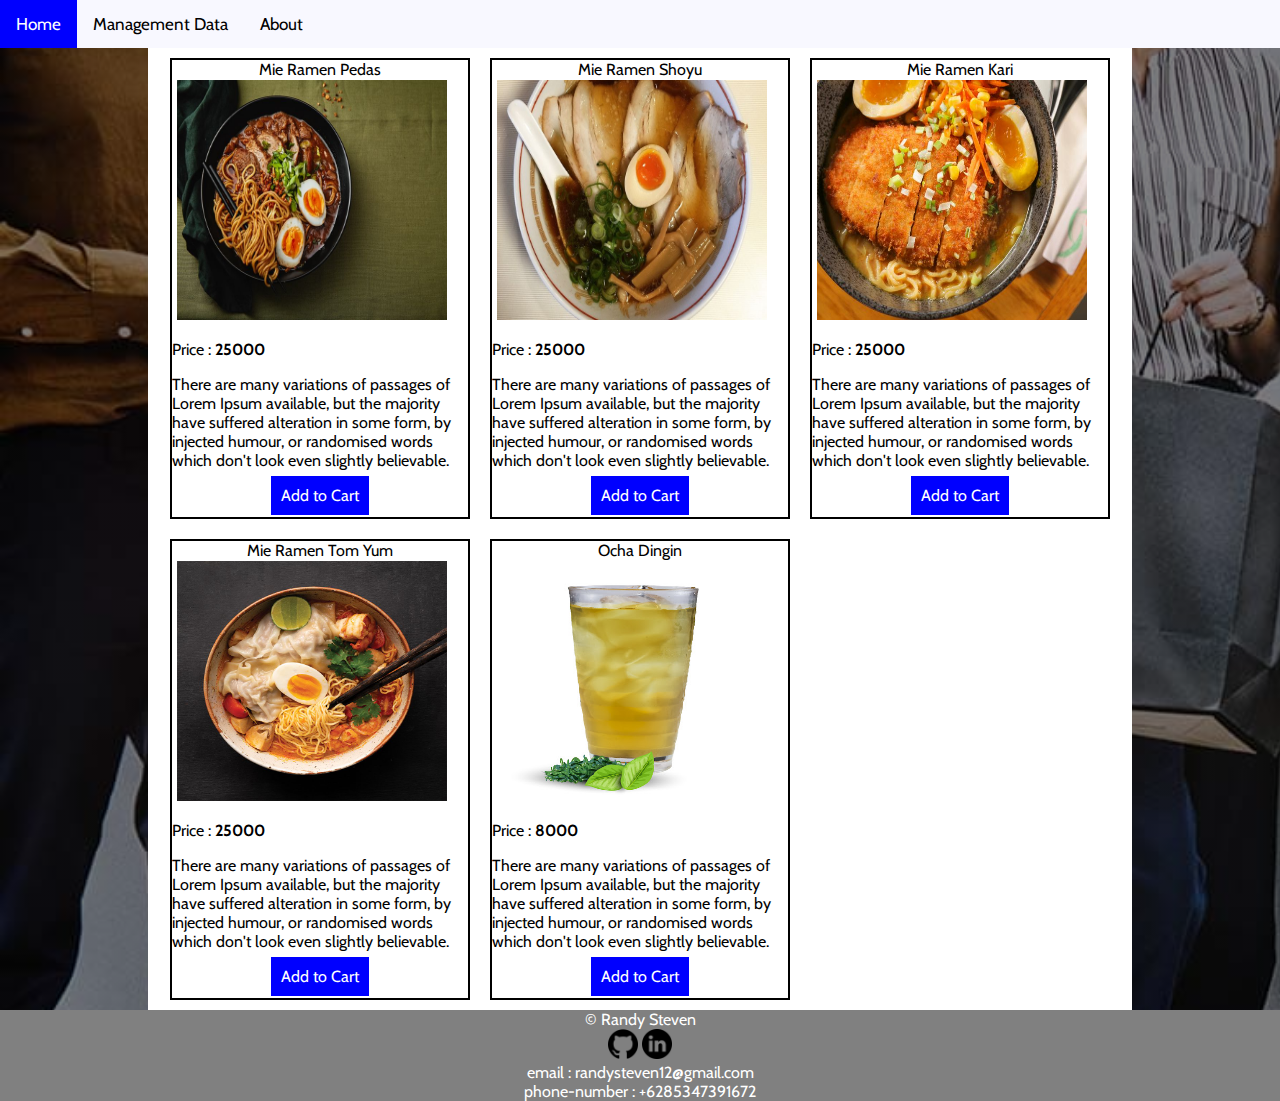
<file: index.html>
<!DOCTYPE html>
<html lang="en">
<head>
    <meta charset="UTF-8">
    <meta http-equiv="X-UA-Compatible" content="IE=edge">
    <meta name="viewport" content="width=device-width, initial-scale=1.0">
    <title>Website Penjualan</title>
    <link rel="stylesheet" href="public/css/style.css">
    <link href='https://fonts.googleapis.com/css?family=Cabin' rel='stylesheet'>
</head>
<body>

    <div class="topnav">
        <a class="active" href="index.html">Home</a>
        <a href="dashboard.html">Management Data</a>
        <a href="about.html">About</a>
    </div>

    <div class="container">
        <div class="grid-3" id="product">
        </div>
    </div>

    <footer>
        &copy; Randy Steven <br>
                <a href="https://github.com/RandySteven"><img src="./public/assets/images/github-logo.png" width="30" alt=""></a>
                <a href="https://www.linkedin.com/in/randy-steven-a41a76192/"><img src="./public/assets/images/linkedin.png" width="30" alt=""></a>
            <div>
                email : randysteven12@gmail.com <br>
                phone-number : +6285347391672
            </div>
        </div>
    </footer>
    
    <script src="./public/js/script.js"></script>
    <noscript>This browser doesn't support javascript</noscript>
</body>
</html>
</file>
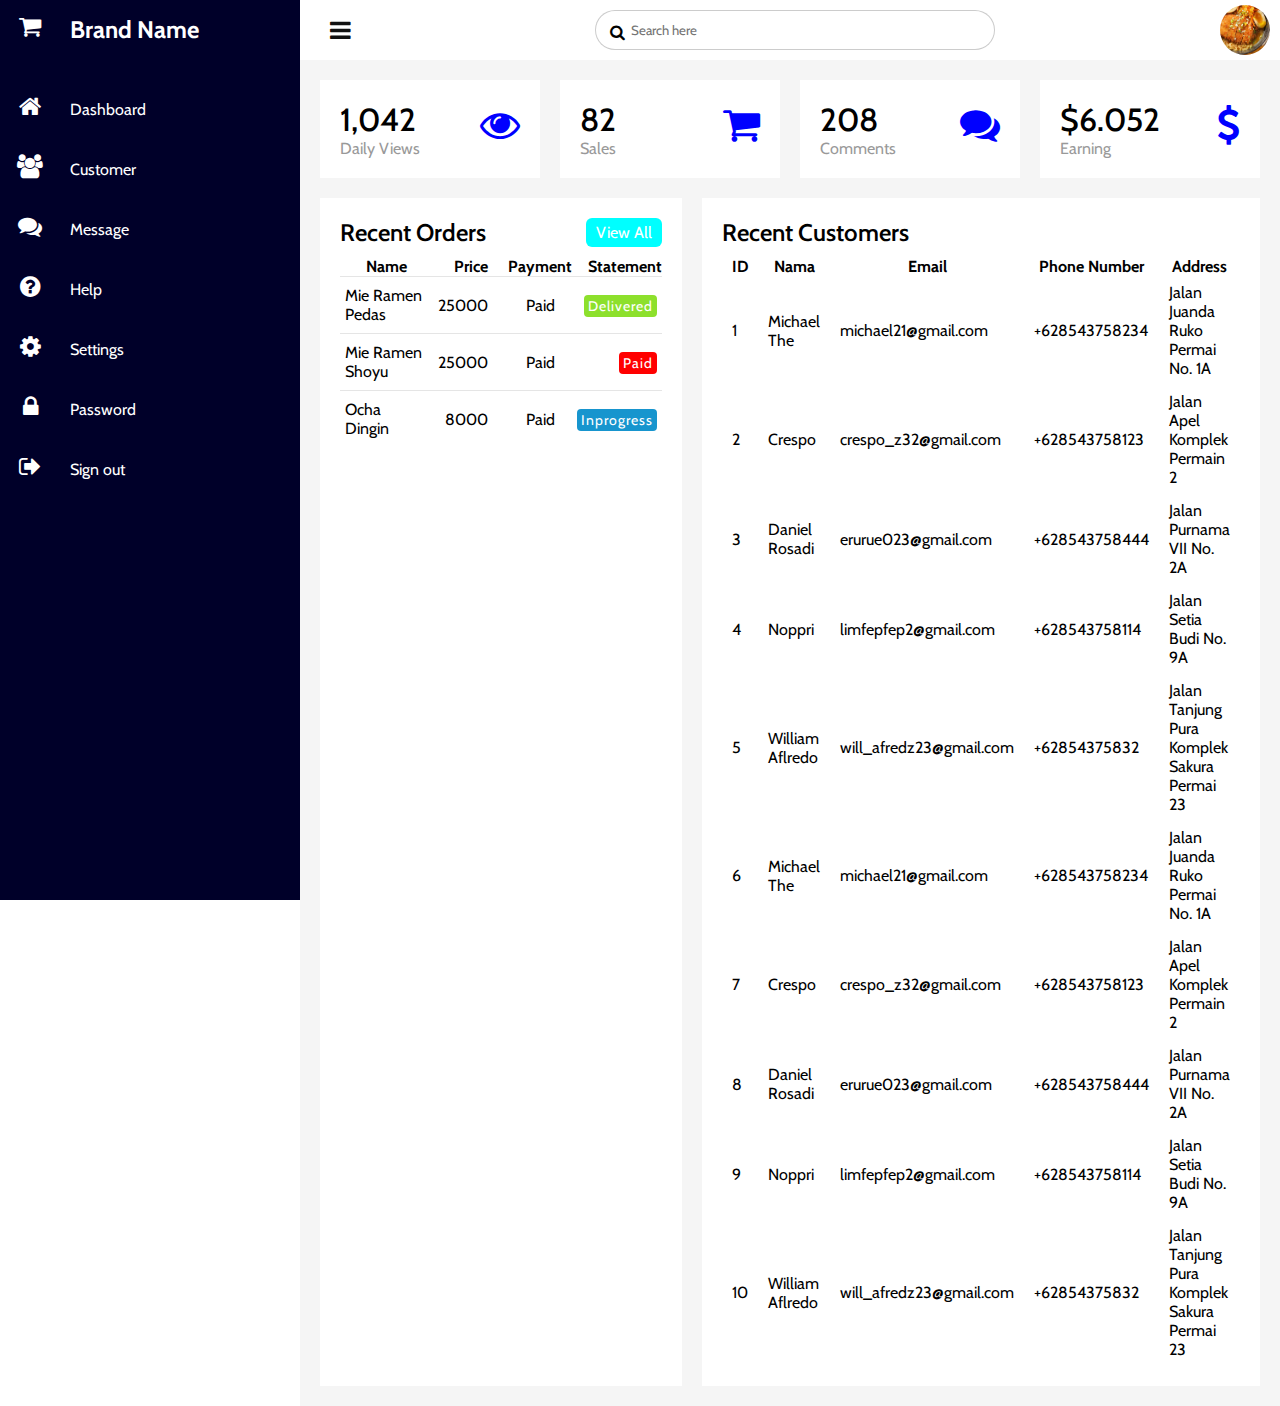
<file: dashboard.html>
<!DOCTYPE html>
<html lang="en">
<head>
    <meta charset="UTF-8">
    <meta http-equiv="X-UA-Compatible" content="IE=edge">
    <meta name="viewport" content="width=device-width, initial-scale=1.0">
    <title>Management Data</title>
    <link href='https://fonts.googleapis.com/css?family=Cabin' rel='stylesheet'>
    <link rel="stylesheet" href="public/css/dashboard.css">
    <link rel="stylesheet" href="https://cdnjs.cloudflare.com/ajax/libs/font-awesome/4.7.0/css/font-awesome.min.css">
</head>
<body>
    <div class="container">
        <div class="navigation">
            <ul>
                <li>
                    <a href="">
                        <span class="icon"><i class="fa fa-shopping-cart" aria-hidden="true"></i>
                        </span>
                        <span class="title"> <h2>Brand Name</h2> </span>
                    </a>
                </li>
                <li>
                    <a href="">
                        <span class="icon">
                            <i class="fa fa-home" aria-hidden="true"></i>
                        </span>
                        <span class="title"> Dashboard </span>
                    </a>
                </li>
                <li>
                    <a href="">
                        <span class="icon">
                            <i class="fa fa-users" aria-hidden="true"></i>
                        </span>
                        <span class="title"> Customer </span>
                    </a>
                </li>
                <li>
                    <a href="">
                        <span class="icon">
                            <i class="fa fa-comments" aria-hidden="true"></i>
                        </span>
                        <span class="title"> Message </span>
                    </a>
                </li>
                <li>
                    <a href="">
                        <span class="icon">
                            <i class="fa fa-question-circle" aria-hidden="true"></i>
                        </span>
                        <span class="title"> Help </span>
                    </a>
                </li>
                <li>
                    <a href="">
                        <span class="icon">
                            <i class="fa fa-cog" aria-hidden="true"></i>
                        </span>
                        <span class="title"> Settings </span>
                    </a>
                </li>
                <li>
                    <a href="">
                        <span class="icon">
                            <i class="fa fa-lock" aria-hidden="true"></i>
                        </span>
                        <span class="title"> Password </span>
                    </a>
                </li>
                <li>
                    <a href="">
                        <span class="icon">
                            <i class="fa fa-sign-out" aria-hidden="true"></i>
                        </span>
                        <span class="title"> Sign out </span>
                    </a>
                </li>
            </ul>
        </div>
    </div>

    <div class="main">
        <div class="topbar">
            <div class="toggle" onclick="toggleMenu()"></div>
            <div class="search">
                <label for="">
                    <input type="text" name="" placeholder="Search here" id="">
                    <i class="fa fa-search" aria-hidden="true"></i>
                </label>
            </div>
            <div class="user">
                <img src="./images/ramen_curry.jpeg" alt="">
            </div>
        </div>

        <div class="cardBox">
            <div class="card">
                <div>
                    <div class="numbers">1,042</div>
                    <div class="cardName">Daily Views</div>
                </div>
                <div class="iconBox">
                    <i class="fa fa-eye" aria-hidden="true"></i>
                </div>
            </div>
            <div class="card">
                <div>
                    <div class="numbers">82</div>
                    <div class="cardName">Sales</div>
                </div>
                <div class="iconBox">
                    <i class="fa fa-shopping-cart" aria-hidden="true"></i>
                </div>
            </div>
            <div class="card">
                <div>
                    <div class="numbers">208</div>
                    <div class="cardName">Comments</div>
                </div>
                <div class="iconBox">
                    <i class="fa fa-comments" aria-hidden="true"></i>
                </div>
            </div>
            <div class="card">
                <div>
                    <div class="numbers">$6.052</div>
                    <div class="cardName">Earning</div>
                </div>
                <div class="iconBox">
                    <i class="fa fa-usd" aria-hidden="true"></i>
                </div>
            </div>

        </div>
        <div class="details">
            
            <div class="recentOrders">
                <div class="cardHeader">
                    <h2>Recent Orders</h2>
                    <a href="#" class="btn">View All</a>
                </div>
                <table>
                    <thead>
                        <tr>
                            <th>Name</th>
                            <th>Price</th>
                            <th>Payment</th>
                            <th>Statement</th>
                        </tr>
                    </thead>
                    <tbody id="delivers">    
                    </tbody>
                </table>
            </div>

            <div class="recentCustomers">
                <div class="cardHeader">
                    <h2>Recent Customers</h2>
                </div>
                <table>
                    <thead>
                        <tr>
                            <th>ID</th>
                            <th>Nama</th>
                            <th>Email</th>
                            <th>Phone Number</th>
                            <th>Address</th>
                        </tr>
                    </thead>
                    <tbody id="users"></tbody>
                </table>
            </div>
        </div>
    </div>
    <script src="public/js/script.js"></script>
    <noscript>This browser doesn't support javascript</noscript>
</body>
</html>
</file>
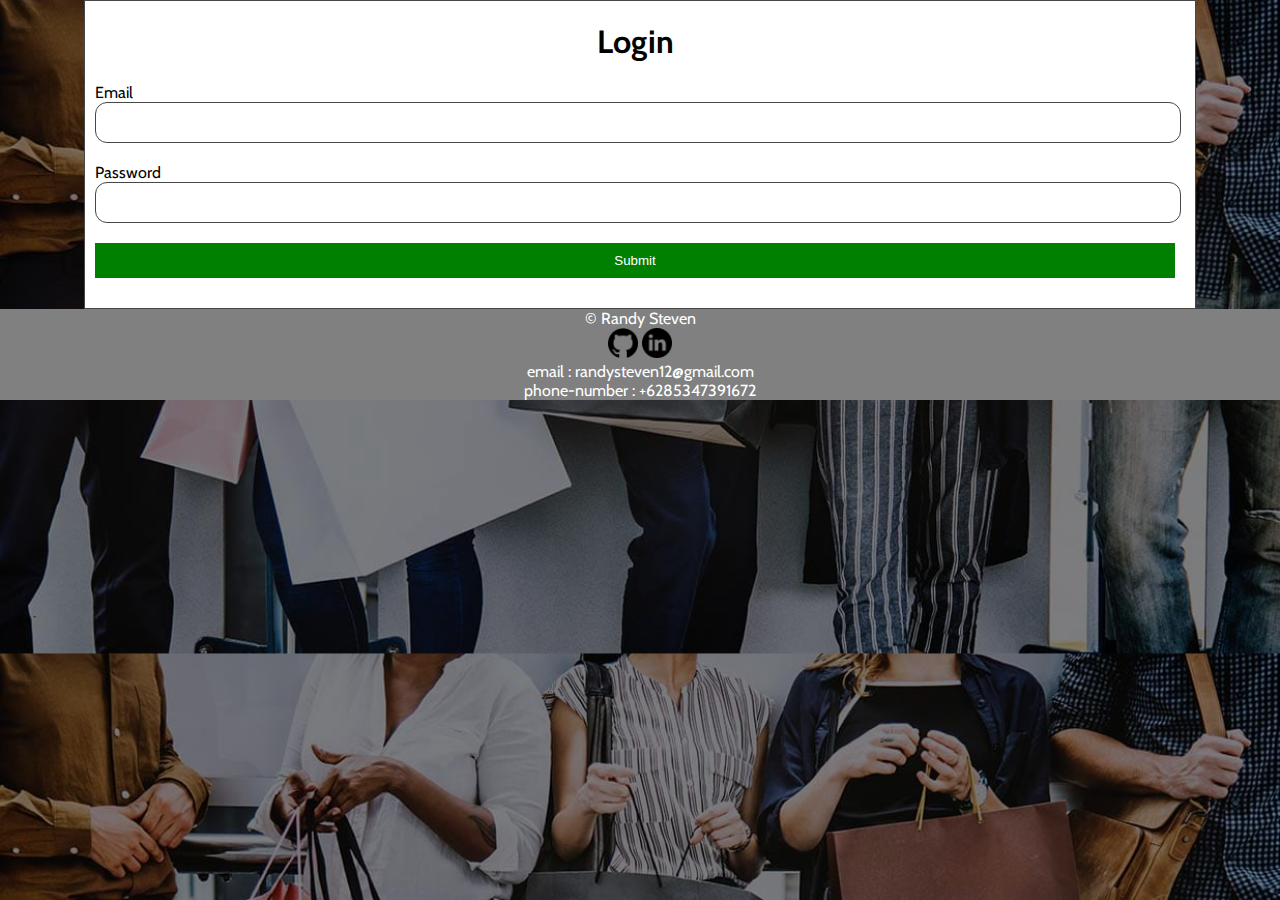
<file: login.html>
<!DOCTYPE html>
<html lang="en">
<head>
    <meta charset="UTF-8">
    <meta http-equiv="X-UA-Compatible" content="IE=edge">
    <meta name="viewport" content="width=device-width, initial-scale=1.0">
    <title>Login</title>
    <link href='https://fonts.googleapis.com/css?family=Cabin' rel='stylesheet'>
    <link rel="stylesheet" href="public/css/style.css">
</head>
<body>
        <div class="box">
            <h1 class="text-center">Login</h1>
            <form action="index.html" onsubmit="return loginValidation()" name="loginForm" id="loginForm" >  
                <div class="form-group">
                    <label for="" class="input-label">Email</label> <br>
                    <input type="email" class="w-full input-text" name="email" id="email">
                    <span id="message_email"></span>
                </div>
    
                <div class="form-group">
                    <label for="" class="input-label">Password</label><br>
                    <input type="password" class="w-full input-text" name="password" id="password">
                    <span id="message_password"></span>
                </div>
                <button type="submit" class="w-full btn btn-green">Submit</button>
            </form>
        </div>

        <footer id="footer">
            &copy; Randy Steven <br>
                    <a href="https://github.com/RandySteven"><img src="./public/assets/images/github-logo.png" width="30" alt=""></a>
                    <a href="https://www.linkedin.com/in/randy-steven-a41a76192/"><img src="./public/assets/images/linkedin.png" width="30" alt=""></a>
                <div>
                    email : randysteven12@gmail.com <br>
                    phone-number : +6285347391672
                </div>
            </div>
        </footer>
    <script src="public/js/script.js"></script>
    <noscript>This browser doesn't support javascript</noscript>
</body>
</html>
</file>
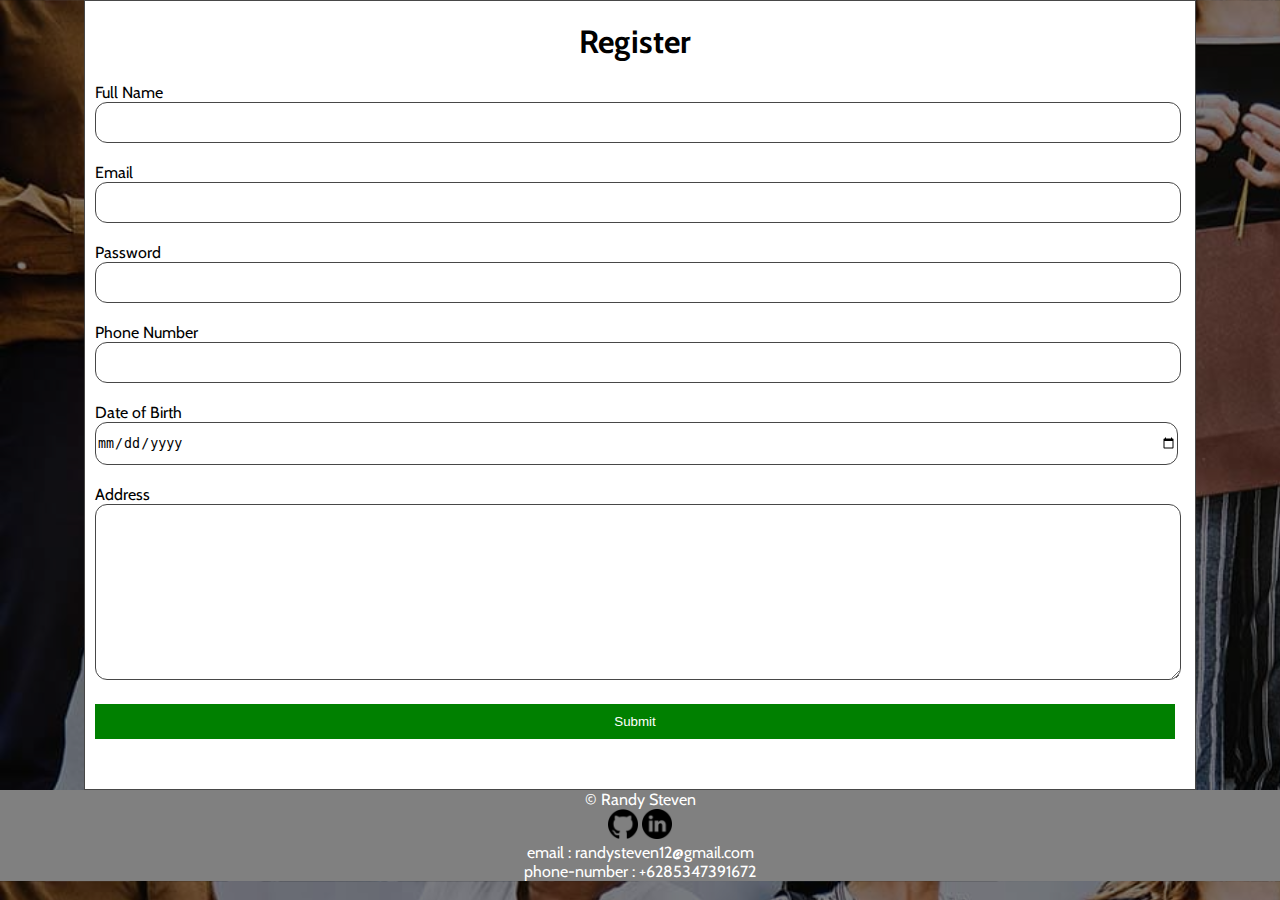
<file: register.html>
<!DOCTYPE html>
<html lang="en">
<head>
    <meta charset="UTF-8">
    <meta http-equiv="X-UA-Compatible" content="IE=edge">
    <meta name="viewport" content="width=device-width, initial-scale=1.0">
    <title>Register</title>
    <link rel="stylesheet" href="public/css/style.css">
    <link href='https://fonts.googleapis.com/css?family=Cabin' rel='stylesheet'>
</head>
<body>
        <div class="box">
            <h1 class="text-center">Register</h1>
            <form action="index.html" onsubmit="return registerValidation()" name="registerForm">
                <div class="form-group">
                    <label for="" class="input-label">Full Name</label> <br>
                    <input type="text" class="w-full input-text" name="fullName" id="fullName">
                    <span id="message_fullName"></span>
                </div>
    
                <div class="form-group">
                    <label for="" class="input-label">Email</label> <br>
                    <input type="email" class="w-full input-text" name="email" id="email">
                    <span id="message_email"></span>
                </div>
    
                <div class="form-group">
                    <label for="" class="input-label">Password</label> <br>
                    <input type="password" class="w-full input-text" name="password" id="password">
                    <span id="message_password"></span>
                </div>
    
                <div class="form-group">
                    <label for="" class="input-label">Phone Number</label> <br>
                    <input type="text" class="w-full input-text" name="phoneNumber" id="phoneNumber">
                    <span id="message_phoneNumber"></span>
                </div>
    
                <div class="form-group">
                    <label for="" class="input-label">Date of Birth</label> <br>
                    <input type="date" class="w-full input-text" name="dob" id="dob">
                    <span id="message_dob"></span>
                </div>
    
                <div class="form-group">
                    <label for="address" class="input-label">Address</label> <br>
                    <textarea name="address" id="address" class="w-full input-text" rows="10"></textarea>
                    <span id="message_address"></span>
                </div>

                <div class="form-group">
                    <button type="submit" class="w-full btn btn-green">Submit</button>
                </div>
            </form>
        </div>

        <footer>
            &copy; Randy Steven <br>
                    <a href="https://github.com/RandySteven"><img src="./public/assets/images/github-logo.png" width="30" alt=""></a>
                    <a href="https://www.linkedin.com/in/randy-steven-a41a76192/"><img src="./public/assets/images/linkedin.png" width="30" alt=""></a>
                <div>
                    email : randysteven12@gmail.com <br>
                    phone-number : +6285347391672
                </div>
            </div>
        </footer>
    <script src="public/js/script.js"></script>
    <noscript>This browser doesn't support javascript</noscript>
</body>
</html>
</file>
<file: public/css/style.css>
html, body{
    max-width: 100%;
    overflow-x: hidden;
    margin: 0;
}

body{
    font-family: 'Cabin';
    background-image: linear-gradient(rgba(0,0,0,0.5), rgba(0,0,0,0.5)), url("../assets/images/potenciar-campanas-shopping.jpg");
    background-size: cover;
}

.container {
  width: 75%;
  padding-right: var(--bs-gutter-x, 0.75rem);
  padding-left: var(--bs-gutter-x, 0.75rem);
  margin-right: auto;
  margin-left: auto;
  background-color: white;
}

.topnav {
    background-color: ghostwhite;
    overflow: hidden;
}
  
.topnav a {
    float: left;
    color: black;
    text-align: center;
    padding: 14px 16px;
    text-decoration: none;
    font-size: 17px;
}
  
.topnav a:hover {
    background-color: #ddd;
    color: black;
}
  
.topnav a.active {
    background-color: blue;
    color: white;
}

.card {
    display: flex;
    flex-direction: column;
    border: 2px solid black;
}

.card__cover {
    height: 20px;
    width: 100%;
}

.card__image {
    display: block;
    margin-left: 5px;
    margin-right: 5px;
    width: 50%;
}

.card__content {
    /* Take available height */
    flex: 1;
}

.grid-1{
    display: grid;
    grid-template-columns: 1fr;
    grid-gap: 20px;
    padding: 10px;
}

.grid-2{
    display: grid;
    grid-template-columns: 1fr 1fr;
    grid-gap: 20px;
    padding: 10px;
}

.grid-3{
    display: grid;
    grid-template-columns: 1fr 1fr 1fr;
    grid-gap: 20px;
    padding: 10px;
}

.grid-4{
    display: grid;
    grid-template-columns: 1fr 1fr 1fr 1fr;
    grid-gap: 20px;
    padding: 10px;
}

.grid-5{
    display: grid;
    grid-template-columns: 1fr 1fr 1fr 1fr 1fr;
    grid-gap: 20px;
    padding: 10px;
}

.grid-6{
    display: grid;
    grid-template-columns: 1fr 1fr 1fr 1fr 1fr 1fr;
    grid-gap: 20px;
    padding: 10px;
}

.text-center{
    text-align: center;
}

.btn {
    padding: 10px 10px;
    border: none;
    text-align: center;
    text-decoration: none;
    color: white;
    width: 30%;
    height: 30%;
}

.btn-red{
    background-color: red;
}

.btn-green{
    background-color: green;
}

.btn-blue{
    background-color: blue;
}

.btn-yellow{
    background-color: yellow;
}

.btn-pink{
    background-color: pink;
}

.btn-black{
    background-color: black;
}

.bg-red{
    background-color: red;
}

.bg-white{
    background-color: white;
}

.bg-green{
    background-color: green;
}

.bg-blue{
    background-color: blue;
}

.bg-yellow{
    background-color: yellow;
}

.bg-pink{
    background-color: pink;
}

.bg-black{
    background-color: black;
}

.w-full{
    width: 100%;
}

.w-full button{
    cursor: pointer;
}

.form-group{
    margin-bottom: 20px;
}

.input-label{
    margin-bottom: 12px;
}

.w-full{
    width: 100%;
}

.input-text{
    color: black;
    border: 1px solid rgb(71, 71, 71);
    border-radius: 12px;
    padding-top: 12px;
    padding-bottom: 12px;
}

.input-text:hover{
    background-color:  rgb(71, 71, 71);
    border: none;
    border: 1px solid rgb(1, 248, 1);
}

.box{
    display: block;
    margin-left: auto;
    margin-right: auto;
    background-color: white;
    width: 1080px;
    border: 1px solid rgb(71, 71, 71);
    padding-left: 10px;
    padding-right: 20px;
    padding-bottom: 30px;
}

.text-success{
    color: green;
}

.text-error{
    color: red;
}

.side_menu{
    list-style: none;
}

.side_list{
    text-decoration: none;
    margin-bottom: 4px;
    width: 100%;
    color: blue;
}

.side_list > li{
    padding: 0px 8px 0px 8px;
}

.side_list > li :hover{
    background-color: black;
}

.side_list:hover{    
    color: white;
}

.border-black{
    border: black 2px solid;
}

footer{
    background-color: gray;
    color: white;
    text-align: center;
}

@media(max-width: 768px){
    .container{
        width: 100%;
    }
   .grid-3{
       display: grid;
       grid-template-columns: 1fr 1fr;
   }
   .box{
       width: 100%;
       padding-left: 24px;
   }
   .w-full{
       width: 90%;
   }
   #footer{
       display: none;
   }
}

@media(max-width: 480px){
    .container{
        width: 100%;
    }
    .grid-3{
        display: grid;
        grid-template-columns: 1fr;
    }
    .box{
        width: 100%;
    }
    .grid-3 .card{
        width: 100%;
    }
    .w-full{
        width: 85%;
    }
    #footer{
        display: none;
    } 
    .text-center{
        text-align: justify;
    } 
}
</file>
<file: public/css/dashboard.css>
*{
    font-family: 'Cabin';
    margin: 0;
    padding: 0;
    box-sizing: border-box;
}

body{
    overflow-x: hidden;
}

.container{
    position: relative;
    width: 100%;
}

.navigation{
    position: fixed;
    width: 300px;
    height: 100%;
    background-color: rgb(0, 0, 41);
    transition: 0.5;
    overflow: hidden;
}

.navigation.active{
    width: 60px;
}

.navigation ul{
    position: absolute;
    top: 0;
    left: 0;
    width: 100%;
}

.navigation ul li{
    position: relative;
    width: 100%;
    list-style: none;
}

.navigation ul li:hover{
    background-color: green;
}

.navigation ul li:nth-child(1){
    margin-bottom: 20px;
}

.navigation ul li:nth-child(1):hover{
    background: transparent;
}

.navigation ul li a{
    position: relative;
    display: block;
    width: 100%;
    display: flex;
    text-decoration: none;
    color: white;
}

.navigation ul li a .icon{
    position: relative;
    display: block;
    min-width: 60px;
    height: 60px;
    line-height: 60px;
    text-align: center;
}

.navigation ul li a .icon .fa{
    color: white;
    font-size: 24px;
}

.navigation ul li a .title{
    position: relative;
    display: block;
    padding: 0 10px;
    height: 60px;
    line-height: 60px;
    white-space: nowrap;
}

.main{
    position: absolute;
    width: calc(100% - 300px);
    left: 300px;
    min-height: 100vh;
    background: #f5f5f5;
    transition: 0.5s;
}

.main.active{
    width: calc(100% - 60px);
    left: 60px;
}

.main .topbar{
    width: 100%;
    background: #fff;
    height: 60px;
    padding: 0 10px;
    display: flex;
    justify-content: space-between;
    align-items: center;
}

.toggle{
    position: relative;
    width: 60px;
    height: 60px;
    cursor: pointer;
} 

.toggle::before{
    content: '\f0c9';
    font-family: fontAwesome;
    position: absolute;
    width: 100%;
    height: 100%;
    line-height: 60px;
    font-size: 24px;
    text-align: center;
    color: #111;
}

.search{
    position: relative;
    width: 400px;
    margin: 0 10px;
}

.search label{
    position: relative;
    width: 100%;
}

.search label input{
    width: 100%;
    height: 40px;
    border-radius: 40px;
    padding: 5px 20px;
    padding-left: 35px; 
    outline: none;
    border: 1px solid rgba(0,0,0,0.2);
}

.search label .fa{
    position: absolute;
    left: 15px;
    top: 4px;
}

.user{
    position: relative;
    min-width: 50px;
    height: 50px;
    border-radius: 50%;
    overflow: hidden;
}

.user img{
    position: absolute;
    top: 0;
    left: 0;
    width: 100%;
    height: 100%;
    object-fit: cover;
}

.cardBox{
    position:relative;
    width: 100%;
    padding: 20px;
    display: grid;
    grid-template-columns: repeat(4,1fr);
    grid-gap: 20px;
}

.cardBox .card{
    position: relative;
    background-color: white;
    padding: 20px;
    display: flex;
    justify-content: space-between;
    cursor: pointer;
}

.cardBox .card .numbers{
    position: relative;
    font-size: 2em;
    font-weight: 500;
}

.cardBox .card .cardName{
    color: #999;
}

.cardBox .card .iconBox{
    font-size: 2.5em;
    color: blue;
}

.details{
    position: relative;
    width: 100%;
    padding: 20px;
    padding-top: 0;
    display: grid;
    grid-gap: 20px;
    grid-template-columns: 2fr 1fr;
}
.details .recentOrders{
    position: relative;
    min-height: 350px;
    background: #fff; 
    padding: 20px;
}

.cardHeader{
    display: flex;
    justify-content: space-between;
    align-items: flex-start;
}

.cardHeader h2{
    font-weight: 600;
}

.w-full{
    width: 100%;
}

.btn{
    position: relative;
    padding: 5px 10px;
    background: cyan;
    color: white;
    text-decoration: none;
    border-radius: 6px;
}

.details table{
    width: 100%;
    border-collapse: collapse;
    margin-top: 10px;
}

.details table thead td{
    font-weight: 600;
}

.details .recentOrders table tr{
    border-bottom: 1px solid rgba(0,0,0,0.1);
}

.details .recentOrders table tbody tr:last-child{
    border-bottom: none;
}

.details .recentOrders table tbody tr:hover{
    background: blue;
    color: white
}

.details .recentOrders table tr td{
    padding: 9px 5px;
}

.details .recentOrders table thead tr th:last-child,
.details .recentOrders table tbody tr td:last-child{
    text-align: right;
}

.details .recentOrders table thead tr th:nth-child(2),
.details .recentOrders table tbody tr td:nth-child(2){
    text-align: right;
    padding-right: 20px;
}

.details .recentOrders table thead tr th:nth-child(3),
.details .recentOrders table tbody tr td:nth-child(3){
    text-align: center;
}

.status{
    position: relative;
    padding: 2px 4px;
    background: #f00;
    color: #fff;
    border-radius: 4px;
    font-size: 14px;
    font-weight: 300;
    letter-spacing: 1px;
}

.delivered{
    background: #8de02c;
}

.pending{
    background: #f9ca3f;
}

.return{
    background: #f00;
}

.inprogress{
    background: #1795ce;
}

.details .recentCustomers{
    position: relative;
    min-height: 530px;
    background: #fff;
    padding: 20px;
}

.details .recentCustomers table tr:hover{
    background: blue;
    color: white;
}

.details .recentCustomers table tr td{
    padding: 7px 10px;
}

/*
Responsive
*/

@media(max-width: 992px){
    .navigation{
        left: 300px;
    }
    .navigation.active{
        width: 100%;
        left: 0px;
    }
    .main{
        width: 100%;
        left: 0;
    }
    .main.active{
        width: calc(100% - 300px);
        left: 300px;
    }
    .cardBox{
        grid-template-columns: repeat(2fr, 1fr);
    }
}

@media(max-width: 768px){
    .details{
        grid-template-columns: repeat(1,1fr);
    }
    .cardHeader h2{
        font-weight: 600;
        font-size: 18px;
    }
}
@media(max-width: 480px){
    .cardBox{
        grid-template-columns: repeat(1,1fr);
    }
    .details .recentOrders{
        overflow-x: auto;
    }
    .details .recentOrders table{
        width: 600px;
    }
    .navigation{
        width: 100%;
        left: -100%;
        z-index: 1000;
    }
    .navigation.active{
        width: 100%;
        left: 0;
    }
    .toggle{
        position: fixed;
        z-index: 10000;
        right: 0;
        left: initial;
    }
    .toggle.active::before{
        color: #fff;
    }
    .main,
    .main.active{
        width: 100%;
        left: 0;
    }
}
</file>
